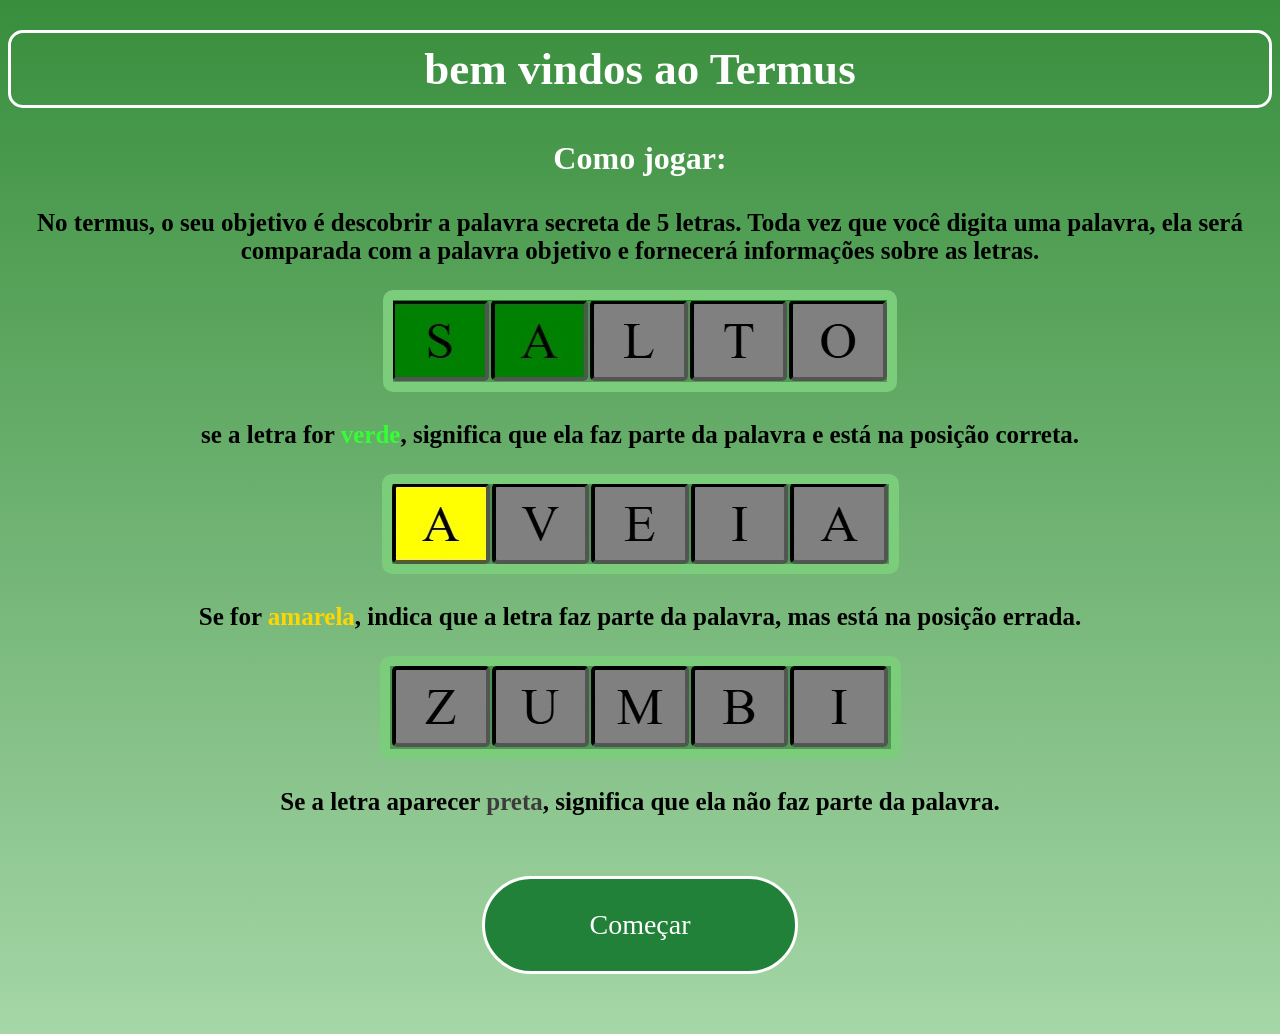
<file: index.html>
<!--nomes: matheus reffatti mello, everton canal costa, diogo machado de oliveira, miguel machado de oliveira e benito dos passos rosa.-->
<!--turma: 1T -->
<!DOCTYPE html>
<html lang="pt-br">

<head>
    <meta charset="UTF-8">
    <meta name="viewport" content="width=device-width, initial-scale=1.0">
    <title>TERMUS</title>
    
    <!-- Adiciona arquivo css com a estilização á página principal-->
    <link rel="stylesheet" href="siteCSS.css">

</head>

<body>

    <!-- Título grande (h1)-->
    <h1>bem vindos ao Termus</h1>

    <!-- Regras do jogo-->
    <h3>Como jogar:</h3>
    
 <!-- Texto em negrito, introdução-->
    <p class="texto">
        <strong> No termus, o seu objetivo é descobrir a palavra secreta de 5 letras. Toda vez que você digita uma palavra, ela
    será comparada com a palavra objetivo e fornecerá informações sobre as letras.</strong> 
</p>

<!--O center é uma tag HTML que centraliza horizontalmente qualquer conteúdo dentro dela, como texto, imagens ou outros elementos.-->
<center>
  <strong>

  <!-- Imagem I (VERDE)-->
    <img src="tutorial_verde.png" border="10px">

    <p class="texto">se a letra for <span style="color: rgb(52, 255, 52);">verde</span>, significa que ela faz parte da palavra e está na posição correta.</p>

<!-- Imagem II (AMARELO)-->
    <img src="tutorial_amarelo.png" border="10px">

    <p class="texto"> Se for <span style="color: gold;">amarela</span>, indica que a letra faz parte da palavra, mas está na posição errada.</p>

<!-- Imagem III (PRETO)-->
    <img src="tutorial_preto.png" border="10px">

    <p class="texto">Se a letra aparecer <span style="color: rgb(61, 59, 59)">preta</span>, significa que ela não faz parte da palavra.</p>

<!--span é usado pra aplicar estilo em partes pequenas do texto.-->
  </strong>
</center>


<!-- Botão que te envia para a página do jogo (TERMUS)-->
<a href="Jogo.html" class="estil">Começar</a>

</body>
</html>
</file>
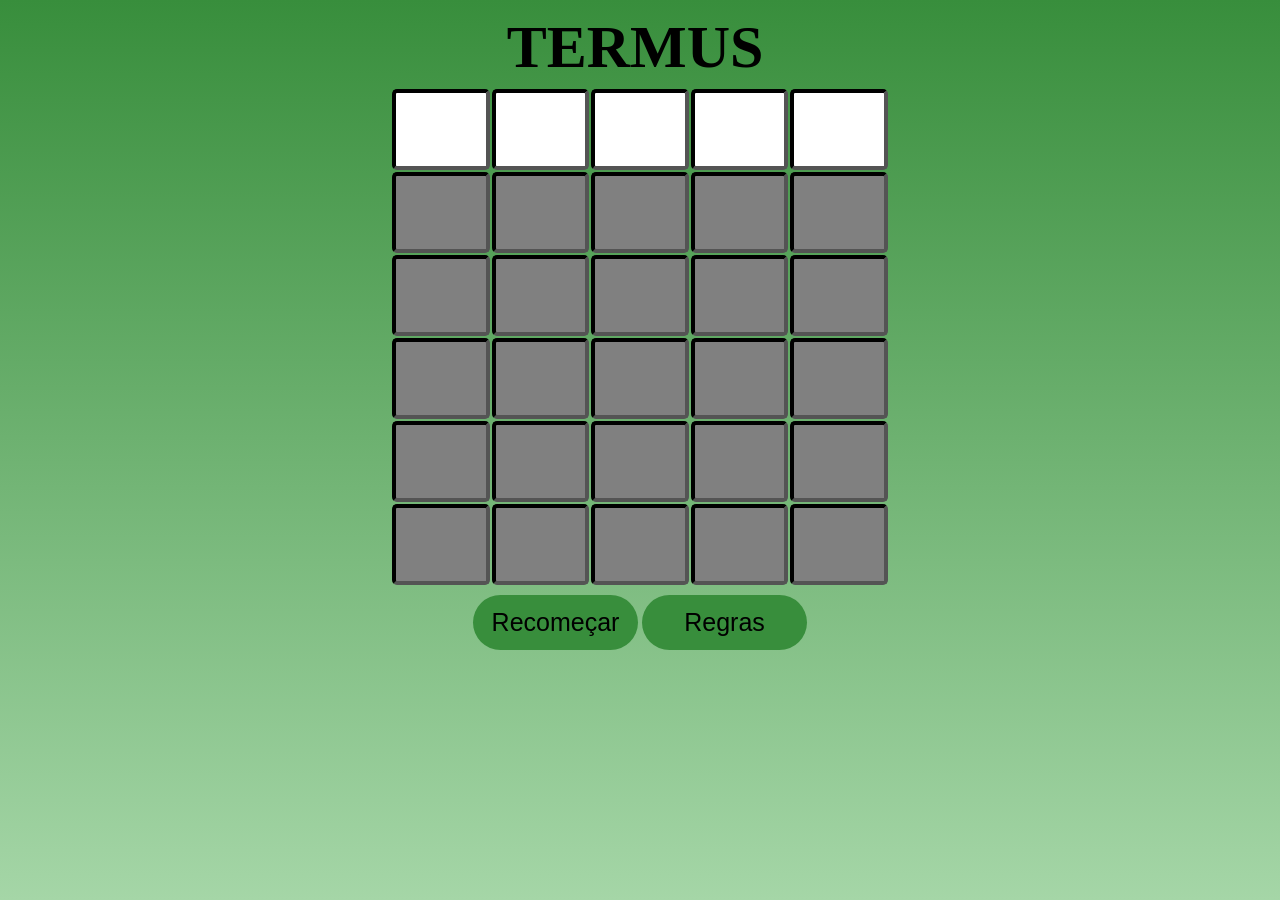
<file: Jogo.html>
<!--nomes: matheus reffatti mello, everton canal costa, diogo machado de oliveira, miguel machado de oliveira e benito dos passos rosa.-->
<!--turma: 1T -->
<!DOCTYPE html>
<html lang="pt-br">
<head>
    <meta charset="UTF-8">
    <meta name="viewport" content="width=device-width, initial-scale=1.0">
    <title>Jogo</title>

   <!-- Conecta o arquivo com o código css á página do jogo-->
    <link rel="stylesheet" href="jogoCSS.css">

</head>

<!-- Inicia a função aleatorio() ao carregar a página, gerando uma palavra aleatória-->
<body onload="aleatorio()">

   
<!-- Div usado como container para centralizar a página-->   
<div id="container">

 
<!-- Título grande (h2)-->   
<h2>TERMUS</h2>

<!-- Tabela com borda e ID-->
    <table border="1px" id="tabela">

<!-- Linha com o id bloco1-->
   <tr id="bloco1">
<td></td>
<td></td>
<td></td> 
<td></td> 
<td></td> 
   </tr>

<!-- Linha com o id bloco2-->   
   <tr id="bloco2">
<td></td>
<td></td>
<td></td> 
<td></td> 
<td></td> 
   </tr>

<!-- Linha com o id bloco3-->   
   <tr id="bloco3">
<td></td>
<td></td>
<td></td> 
<td></td> 
<td></td> 
   </tr>

<!-- Linha com o id bloco4-->   
   <tr id="bloco4">
<td></td>
<td></td>
<td></td> 
<td></td> 
<td></td> 
   </tr>

<!-- Linha com o id bloco5-->   
   <tr id="bloco5">
<td></td>
<td></td>
<td></td> 
<td></td> 
<td></td> 
   </tr>
 
<!-- Linha com o id bloco6-->   
   <tr id="bloco6">
<td></td>
<td></td>
<td></td> 
<td></td> 
<td></td> 
   </tr>

</table>

<!-- Botão para reinicar a página-->
<button onclick = "reiniciar()">Recomeçar</button>


<!-- Botão que leva para as regras -->
<button onclick = "inicio()">Regras</button>

</div>



<!-- Conecta o arquivo com o código javascript á página do jogo-->
<script src="siteJAVA.js"></script>
</body>
</html>
</file>
<file: siteCSS.css>
/* nomes: matheus reffatti mello, everton canal costa, diogo machado de oliveira, miguel machado de oliveira e benito dos passos rosa.
turma: 1T */

h1 {
    
    /* centraliza o texto dentro da pagina */
    text-align: center;
    
    /* define a cor do texto como branca */
    color: white;
    
    /* cria uma borda branca de 3 pixels */
    border: 3px solid white;
    
    /* adiciona espaço interno entre o texto e a borda */
    padding: 10px;
    
    /* arredonda as bordas do elemento */    
    border-radius: 15px;

    /* define o tamanho da fonte */
     font-size: 45px;
}


h3 {
   
    /* centraliza o texto dentro da pagina */    
    text-align: center;
        
    /* define a cor do texto como branca */
    color: white;

    /* define o tamanho da fonte */
    font-size: 32px;
}


body {
    
    /* cor de fundo da página gradiante*/    
    background: linear-gradient(to top, #a5d6a7, #388e3c) ;

}

img {

   /* Arredonda a borda das imagens */ 
   border-radius: 10px;

   /* Muda a cor da borda */
   border-color: rgb(123, 204, 123);

}

.estil {

    /* transforma o botão em bloco, permitindo centralizar ele na página */    
    display: block;

    /* largura do botao */    
    width: 250px;

    /* altura do botao */    
    padding: 30px;

    /* centraliza o texto dentro do botao normal como os outros*/    
    text-align: center;

    /* edita a altura para alto ou baixo o botao*/
    margin: 60px auto;
    
    /* cor de fundo do botão que é o verde escuro*/
    background-color: #218138;

    /* cor da frase */    
    color: white;

    /* arredondar as bordas para fica bonito */    
    border-radius: 50px;

    /* remove aquele sublinhado porque essa coisa é um link */    
    text-decoration: none;

    /* edita o tamanho do texto dentro do botao*/    
    font-size: 28px;

    /* faz uma borda na cor branca*/    
    border: 3px solid white;

}

.texto {

    /* define o tamanho da fonte */
    font-size: 25px;      
   
    /* centraliza os parágrafos */
    text-align: center;  

}
</file>
<file: jogoCSS.css>
/* nomes: matheus reffatti mello, everton canal costa, diogo machado de oliveira, miguel machado de oliveira e benito dos passos rosa.
turma: 1T  */

/* Seleciona a linha que possui a classe "foco" */
.foco td{

  /* Define  */
    background-color: white; 

}

/* Seleciona toda tabela do código*/
table{

/* Define a largura da tabela */  
width:500px;

/* Define a altura da tabela*/
height:500px;

/* Define a largura da borda da tabela como 0px (remove a borda)*/
border-width:0px;

/* Define a tabela como "fixa", então o tamanho não aumenta ao digitar letras*/
table-layout:fixed;

/* Define a margem como automática, ou seja, aplica a mesma largura e altura definidas a TODOS lados da margem*/
margin: auto;
}

/* Seleciona todas células da tabela (td) */
td{


opacity: 1;  

/* Cria uma transição de 0.5 segundos sempre que a cor de fundo do elemento for alterada, criando um efeito  */
transition: background-color 0.5s, opacity 0.5s;

/* Define a largura como 62px */
width:62px;

/* Define a altura como 62px*/
height:62px;

/* Define a largura da borda como 4px */
border-width:4px;

/* Define a cor da borda para preto */
border-color:rgb(0, 0, 0);

/* Esconde todo conteúdo que for maior do que a largura x altura permitem */
overflow: hidden;

/* Alinha todo texto no centro da célula */
text-align:center;

/* Define o tamanho da fonte como 52px */
font-size: 52px;

/* Define o alcançe da borda como 5px */
border-radius: 5px;

/* Faz a cor de fundo dos elementos ficar cinza */
background-color: gray;
}


/* Seleciona tudo dentro do <body> */
body{

/* Define todos elementos como grid para posicionar-los em colunas x linhas */
display: grid;

/* Define que o grid possui 3 colunas de tamanhos iguais, ocupando 1/3 da página*/
grid-template-columns: 1fr 1fr 1fr;

/* Define que o grid ira possuir uma única linha, ocupando todo espaço possível */
grid-template-rows: 1fr;

/* Define o fundo da página como um degradê, indo de verde claro para escuro, de baixo para cima (to top) */
background: linear-gradient(to top, #a5d6a7, #388e3c) ;

/* Define que o fundo não irá se repetir */
background-repeat: no-repeat;

/* Deixa o fundo fixo, não irá se movimentar ao descer na página */
background-attachment: fixed;

/* Faz o fundo cobrir toda área do body automaticamente */
background-size: cover;

}

/* Seleciona o elemento com o id "container" */
#container{

/* Alinha toda coluna do container no meio da página (2/3)*/  
grid-column: 2/3;

/* Alinha todo texto ao centro*/
text-align: center;

/* Define o Espaço da margem de cima como 0px*/
margin-top: 0px;
}

/* Seleciona todo elemento <h2> */
h2{

 /* Define o tamanho da fonte como 60px*/ 
font-size: 60px;

/* Controla a distância das margens de cima, baixo e direita*/
margin-top: 5px;
margin-bottom: 5px;
margin-right: 10px;
}

/* Seleciona todo elemento <button> */
button{

/* Define o tamanho da fonte para 25px */
font-size: 25px;

/* Define a largura como 165px */
width: 165px;

/* Define a altura como 55px */
height: 55px;

/* Remove a borda */
border: none;

/* Define o alcançe da borda como 30px */
border-radius: 30px;

/* Define a cor de fundo como verde mais escuro*/
background-color: rgb(56, 142, 60);

/* Define a distância da margem de cima para 8px*/
margin-top: 8px;

/* Define a distância da margem de baixo para 5px */
margin-bottom: 5px;
}

#retangulo {
  
/* comprimento (largura) do retângulo */
width: 400px;                 
  
/* altura do retângulo */
height: 150px;                
  
/* cor de fundo */  
background: rgb(56, 142, 60); 
  
/* cor do texto */  
color: white;                 
  
/* borda branca */ 
border: 3px solid white;      
  
/* permite centralizar com top e left */ 
position: absolute;           
  
/* centraliza verticalmente */  
top: 50%;                     
  
/* centraliza horizontalmente */  
left: 50%;                    
  
/*serve para mover um elemento na tela, deslocando-o 50% para a esquerda e 50% para cima*/  
transform: translate(-50%, -50%); 
  
/* centraliza o texto na horizontal */  
text-align: center;           
  
/* centraliza o texto na vertical (igual à altura) */  
line-height: 150px;           
  
/* texto em itálico */  
font-style: italic;           
  
/* tamanho do texto aumentado */  
font-size: 25px;              
}

#retangulo2 {
  
/* comprimento (largura) do retângulo */  
width: 400px;                 
  
/* altura do retângulo */  
height: 150px;                
  
/* cor de fundo */  
background: rgb(56, 142, 60); 
  
/* cor do texto */ 
color: white;                 
  
/* borda branca */ 
border: 3px solid white;      
  
/* permite centralizar com top e left */  
position: absolute;           
  
/* centraliza verticalmente */
top: 50%;                     
  
/* centraliza horizontalmente */  
left: 50%;                    
  
/*serve para mover um elemento na tela, deslocando-o 50% para a esquerda e 50% para cima*/  
transform: translate(-50%, -50%); 
  
/* centraliza o texto na horizontal */  
text-align: center;           
  
/* centraliza o texto na vertical (igual à altura) */  
line-height: 150px;           
  
/* texto em itálico */  
font-style: italic;           
  
/* tamanho do texto aumentado */  
font-size: 25px;              
}
</file>
